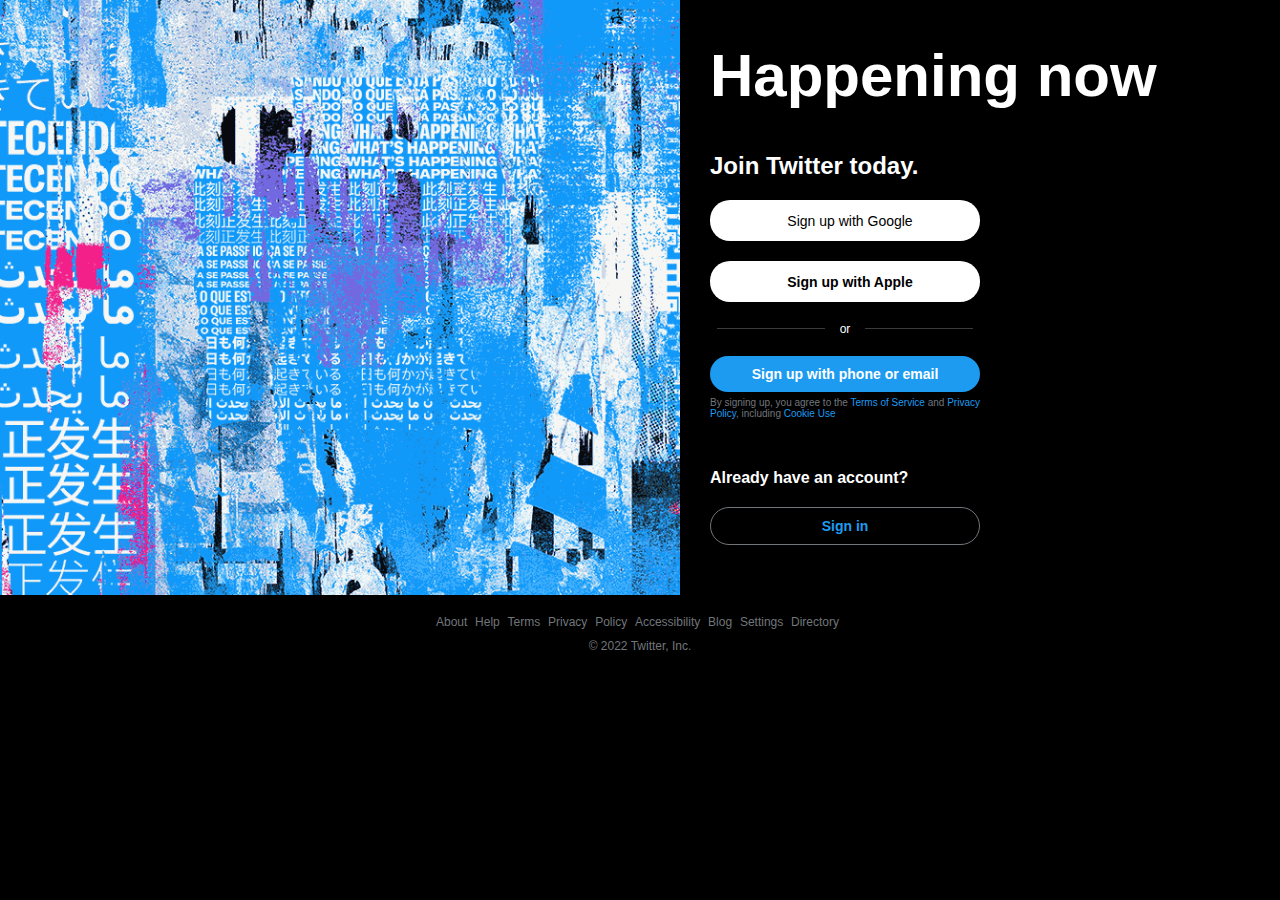
<file: index.html>
<!DOCTYPE html>
<html lang="en">

<head>
  <meta charset="UTF-8">
  <meta http-equiv="X-UA-Compatible" content="IE=edge">
  <meta name="viewport" content="width=device-width, initial-scale=1.0">
  <title>Twitter clon</title>
  <link rel="stylesheet" href="https://cdnjs.cloudflare.com/ajax/libs/font-awesome/6.1.1/css/all.min.css"
    integrity="sha512-KfkfwYDsLkIlwQp6LFnl8zNdLGxu9YAA1QvwINks4PhcElQSvqcyVLLD9aMhXd13uQjoXtEKNosOWaZqXgel0g=="
    crossorigin="anonymous" referrerpolicy="no-referrer" />
  <link rel="stylesheet" href="./src/styles/style.css">
</head>

<body>
  <div class="grid main-grid">
    <main class="main main__container">
      <header class="header">
        <span class="header__logo"><i class="fa-brands fa-twitter"></i></span>
        <h1 class="header__title">Happening now</h1>
      </header>
      <div class="sign-up">
        <h2 class="sign-up__title">Join Twitter today.</h2>
        <a class="btn sign-up__google" href="./src/pages/signup.html"><span class="sign-up__icon"><i class="fa-brands fa-google"></i></span> Sign
          up with Google</a>
        <a class="btn sign-up__apple" href="./src/pages/signup.html"><span class="sign-up__icon"><i class="fa-brands fa-apple"></i></span> Sign
          up with Apple</a>
        <div class="division">
          <div class="division__line"></div>
          <span class="division__or">or</span>
          <div class="division__line"></div>
        </div>
        <a class="btn sign-up__email" href="./src/pages/signup.html">Sign up with phone or email</a>
        <p class="sign-up__terms">By signing up, you agree to the <a class="sign-up__link" href="">Terms of Service</a> and <a
            class="sign-up__link" href="">Privacy
            Policy</a>, including <a class="sign-up__link" href="">Cookie Use</a></p>
      </div>
      <div class="sign-in">
        <h3 class="sign-in__title">Already have an account?</h3>
        <a class="btn sign-in__btn" href="./src/pages/login.html">Sign in</a>
      </div>
    </main>

    <section class="hero">
      <span class="hero__logo"><i class="fa-brands fa-twitter"></i></span>
    </section>
  </div>

  <footer class="footer footer__container">
    <nav class="footer__nav">
      <a class="footer__link" href="#">About</a>
      <a class="footer__link" href="#">Help</a>
      <a class="footer__link" href="#">Terms</a>
      <a class="footer__link" href="#">Privacy</a>
      <a class="footer__link" href="#">Policy</a>
      <a class="footer__link" href="#">Accessibility</a>
      <a class="footer__link" href="#">Blog</a>
      <a class="footer__link" href="#">Settings</a>
      <a class="footer__link" href="#">Directory</a>
    </nav>
    <p class="footer__copy">&copy; 2022 Twitter, Inc.</p>
  </footer>
</body>

</html
</file>
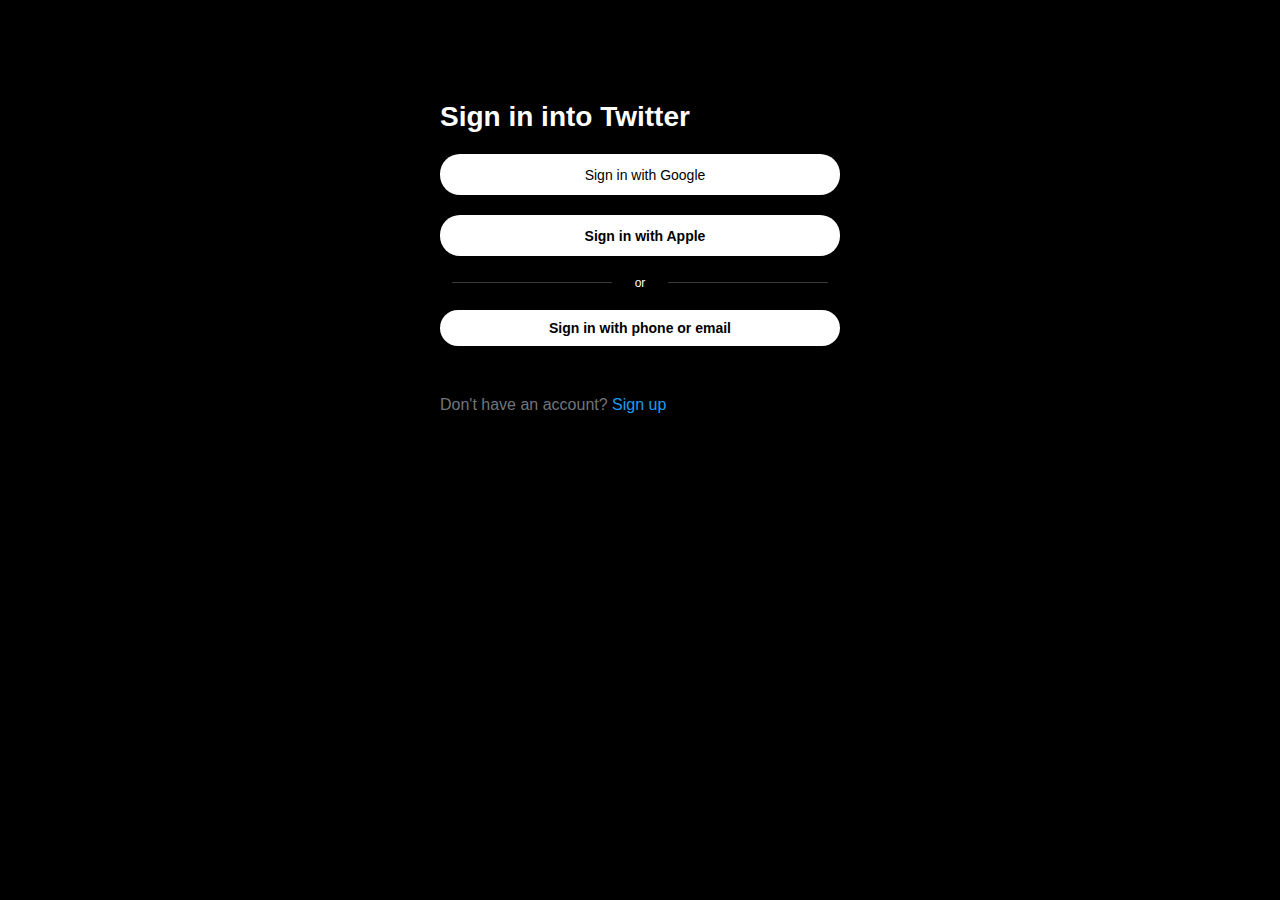
<file: src/pages/login.html>
<!DOCTYPE html>
<html lang="en">

<head>
  <meta charset="UTF-8">
  <meta http-equiv="X-UA-Compatible" content="IE=edge">
  <meta name="viewport" content="width=device-width, initial-scale=1.0">
  <title>Log in</title>
  <link rel="stylesheet" href="https://cdnjs.cloudflare.com/ajax/libs/font-awesome/6.1.1/css/all.min.css"
    integrity="sha512-KfkfwYDsLkIlwQp6LFnl8zNdLGxu9YAA1QvwINks4PhcElQSvqcyVLLD9aMhXd13uQjoXtEKNosOWaZqXgel0g=="
    crossorigin="anonymous" referrerpolicy="no-referrer" />
  <link rel="stylesheet" href="../styles/signup.css">
</head>

<body>
  <main class="main main__container">
    <header class="header">
      <a class="link" href="../../index.html">
        <span class="header__logo"><i class="fa-brands fa-twitter"></i></span>
      </a>
    </header>
    <div class="sign-up">
      <h1 class="header__title">Sign in into Twitter</h1>
      <a class="btn sign-up__google" href="../pages/signup.html"><span class="sign-up__icon"><i
            class="fa-brands fa-google"></i></span> Sign
        in with Google</a>
      <a class="btn sign-up__apple" href="../pages/signup.html"><span class="sign-up__icon"><i
            class="fa-brands fa-apple"></i></span> Sign
        in with Apple</a>
      <div class="division">
        <div class="division__line"></div>
        <span class="division__or">or</span>
        <div class="division__line"></div>
      </div>
      <a class="btn sign-up__email" href="../pages/signup.html">Sign in with phone or email</a>
    </div>
    <div class="sign-in">
      <p class="sign-in__title">Don't have an account? <a class="sign-in__link" href="../pages/signup.html">Sign up</a>
      </p>

    </div>
  </main>
</body>

</html>
</file>
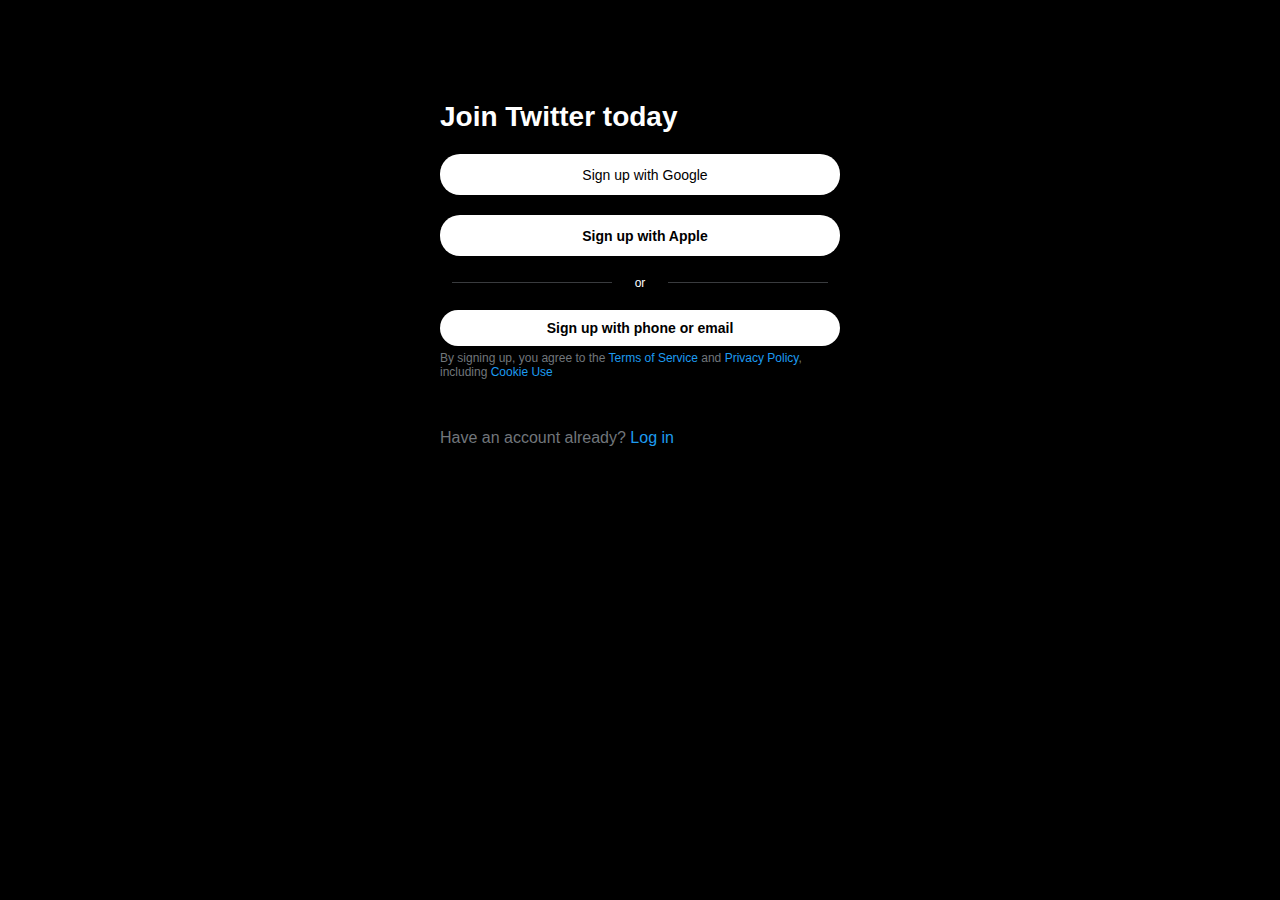
<file: src/pages/signup.html>
<!DOCTYPE html>
<html lang="en">

<head>
  <meta charset="UTF-8">
  <meta http-equiv="X-UA-Compatible" content="IE=edge">
  <meta name="viewport" content="width=device-width, initial-scale=1.0">
  <title>Sign Up</title>
  <link rel="stylesheet" href="https://cdnjs.cloudflare.com/ajax/libs/font-awesome/6.1.1/css/all.min.css"
    integrity="sha512-KfkfwYDsLkIlwQp6LFnl8zNdLGxu9YAA1QvwINks4PhcElQSvqcyVLLD9aMhXd13uQjoXtEKNosOWaZqXgel0g=="
    crossorigin="anonymous" referrerpolicy="no-referrer" />
  <link rel="stylesheet" href="../styles/signup.css">
</head>

<body>
  <main class="main main__container">
    <header class="header">
      <a class="link" href="../../index.html">
        <span class="header__logo"><i class="fa-brands fa-twitter"></i></span>
      </a>
    </header>
    <div class="sign-up">
      <h1 class="header__title">Join Twitter today</h1>
      <a class="btn sign-up__google" href="../pages/signup.html"><span class="sign-up__icon"><i
            class="fa-brands fa-google"></i></span> Sign
        up with Google</a>
      <a class="btn sign-up__apple" href="../pages/signup.html"><span class="sign-up__icon"><i
            class="fa-brands fa-apple"></i></span> Sign
        up with Apple</a>
      <div class="division">
        <div class="division__line"></div>
        <span class="division__or">or</span>
        <div class="division__line"></div>
      </div>
      <a class="btn sign-up__email" href="../pages/signup.html">Sign up with phone or email</a>
      <p class="sign-up__terms">By signing up, you agree to the <a class="sign-up__link" href="">Terms of Service</a>
        and <a class="sign-up__link" href="">Privacy
          Policy</a>, including <a class="sign-up__link" href="">Cookie Use</a></p>
    </div>
    <div class="sign-in">
      <p class="sign-in__title">Have an account already? <a class="sign-in__link" href="../pages/login.html">Log
          in</a></p>

    </div>
  </main>
</body>

</html>
</file>
<file: src/styles/style.css>
:root {
	--main-blue: #1d9bf0;
	--gray: #71767b;
}

html {
	box-sizing: border-box;
	font-size: 62.5%; /* 1 rem = 10px */
}

*,
*::before,
*::after {
	box-sizing: inherit;
	margin: 0;
	padding: 0;
}

body {
	background-color: #000;
	color: #fff;
	font-family: sans-serif;
}

/* globals */

.grid {
	display: grid;
}
@media (min-width: 768px) {
	.grid {
		grid-template-columns: minmax(20%, 60%) minmax(50rem, 60rem);
		grid-auto-flow: column;
	}
}

.btn {
	display: block;
	background-color: #fff;
	color: #000;
	border-radius: 2rem;
	font-size: 1.4rem;
	font-weight: bold;
	text-decoration: none;
	text-align: center;
	padding: 1rem 2rem;
	margin-block: 2rem;
}

[class$='link'] {
	text-decoration: none;
	color: var(--main-blue);
}

[class$='container'] {
	max-width: 120rem;
	margin: 0 auto;
	width: 80%;
}
@media (min-width: 768px) {
	[class$='container'] {
		width: 90%;
	}
}

@media (min-width: 768px) {
	.main {
		grid-column: 2 / 3;
	}
}

/* header */

.header {
	margin-top: 2rem;
}
.header__logo {
	font-size: 4rem;
}
.header__title {
	font-size: 4.4rem;
	line-height: 1.2;
	margin-top: 4rem;
}
@media (min-width: 768px) {
	.header__title {
		font-size: 6rem;
	}
}
/* sign up */
.sign-up {
	position: relative;
	margin-top: 4rem;
}
@media (min-width: 768px){
  .sign-up {
    width: 50%;
  }
}
.sign-up__title {
	font-size: 2.4rem;
	margin-bottom: 2rem;
}
.sign-up__icon {
  margin-right: 1rem;
  font-size: 1.8rem;
}
.sign-up__google {
  font-weight: normal;
}

.sign-up__email {
	background-color: var(--main-blue);
	color: #fff;
	margin-bottom: 0.5rem;
}
.sign-up__terms {
	color: var(--gray);
	font-size: 0.9rem;
}
@media (min-width: 768px){
  .sign-up__terms {
    font-size: 1rem;
  }
}

.division {
	display: flex;
	align-items: baseline;
	justify-content: space-around;
}
.division__line {
	border-top: 1px solid var(--gray);
	opacity: 0.5;
	height: 0.5rem;
	width: 40%;
}
.division__or {
	font-size: 1.2rem;
}
.sign-in {
	margin-top: 5rem;
}
@media (min-width: 768px){
  .sign-in {
    width: 50%;
    margin-bottom: 5rem;
  }
}
.sign-in__title {
	font-size: 1.6rem;
}
.sign-in__btn {
	background-color: #000;
	border: 1px solid var(--gray);
	color: var(--main-blue);
}

.hero {
	display: flex;
	align-items: center;
	justify-content: center;
	background: url(../img/tw_bg.png) no-repeat;
	background-size: cover;
	margin-top: 5rem;
	width: 100%;
}
@media (min-width: 768px) {
	.hero {
		margin-top: 0;
	}
}
.hero__logo {
	font-size: 20rem;
}
@media (min-width: 768px){
  .hero__logo {
    font-size: 30vw;
  }
}

.footer {
	margin-block: 2rem;
}
.footer__nav {
	text-align: center;
}
.footer__link {
	margin-right: 0.5rem;
}

.footer__link,
.footer__copy {
	color: var(--gray);
	font-size: 1.2rem;
}

.footer__copy {
	text-align: center;
	margin-top: 1rem;
}
</file>
<file: src/styles/signup.css>
:root {
	--main-blue: #1d9bf0;
	--gray: #71767b;
}

html {
	box-sizing: border-box;
	font-size: 62.5%; /* 1 rem = 10px */
}

*,
*::before,
*::after {
	box-sizing: inherit;
	margin: 0;
	padding: 0;
}

body {
	background-color: #000;
	color: #fff;
	font-family: sans-serif;
}

/* globals */
.btn {
	display: block;
	background-color: #fff;
	color: #000;
	border-radius: 2rem;
	font-size: 1.4rem;
	font-weight: bold;
	text-decoration: none;
	text-align: center;
	padding: 1rem 2rem;
	margin-block: 2rem;
}
[class$='link'] {
	text-decoration: none;
	color: var(--main-blue);
}
[class$='container'] {
	max-width: 40rem;
	margin: 0 auto;
	width: 60%;
}

/* header */
.header {
  display: flex;
	margin-top: 5rem;
  justify-content: center;
}
.header__logo {
	font-size: 4rem;
}
.header__title {
	font-size: 2.8rem;
	line-height: 1.2;
	margin-top: 5rem;
}

/* sign up */
.sign-up {
	position: relative;
	margin-top: 5rem;
}
.sign-up__icon {
  margin-right: 1rem;
  font-size: 1.8rem;
}
.sign-up__google {
  font-weight: normal;
}
.sign-up__email {
	margin-bottom: 0.5rem;
}
.sign-up__terms {
	color: var(--gray);
	font-size: 1.2rem;
}

.division {
	display: flex;
	align-items: baseline;
	justify-content: space-around;
}
.division__line {
	border-top: 1px solid var(--gray);
	opacity: 0.5;
	height: 0.5rem;
	width: 40%;
}
.division__or {
	font-size: 1.2rem;
}
.sign-in {
	margin-top: 5rem;
}
.sign-in__title {
  display: inline-block;
	font-size: 1.6rem;
  color: var(--gray);
}
.sign-in__link {
  font-size: 1.6rem;
}
</file>
